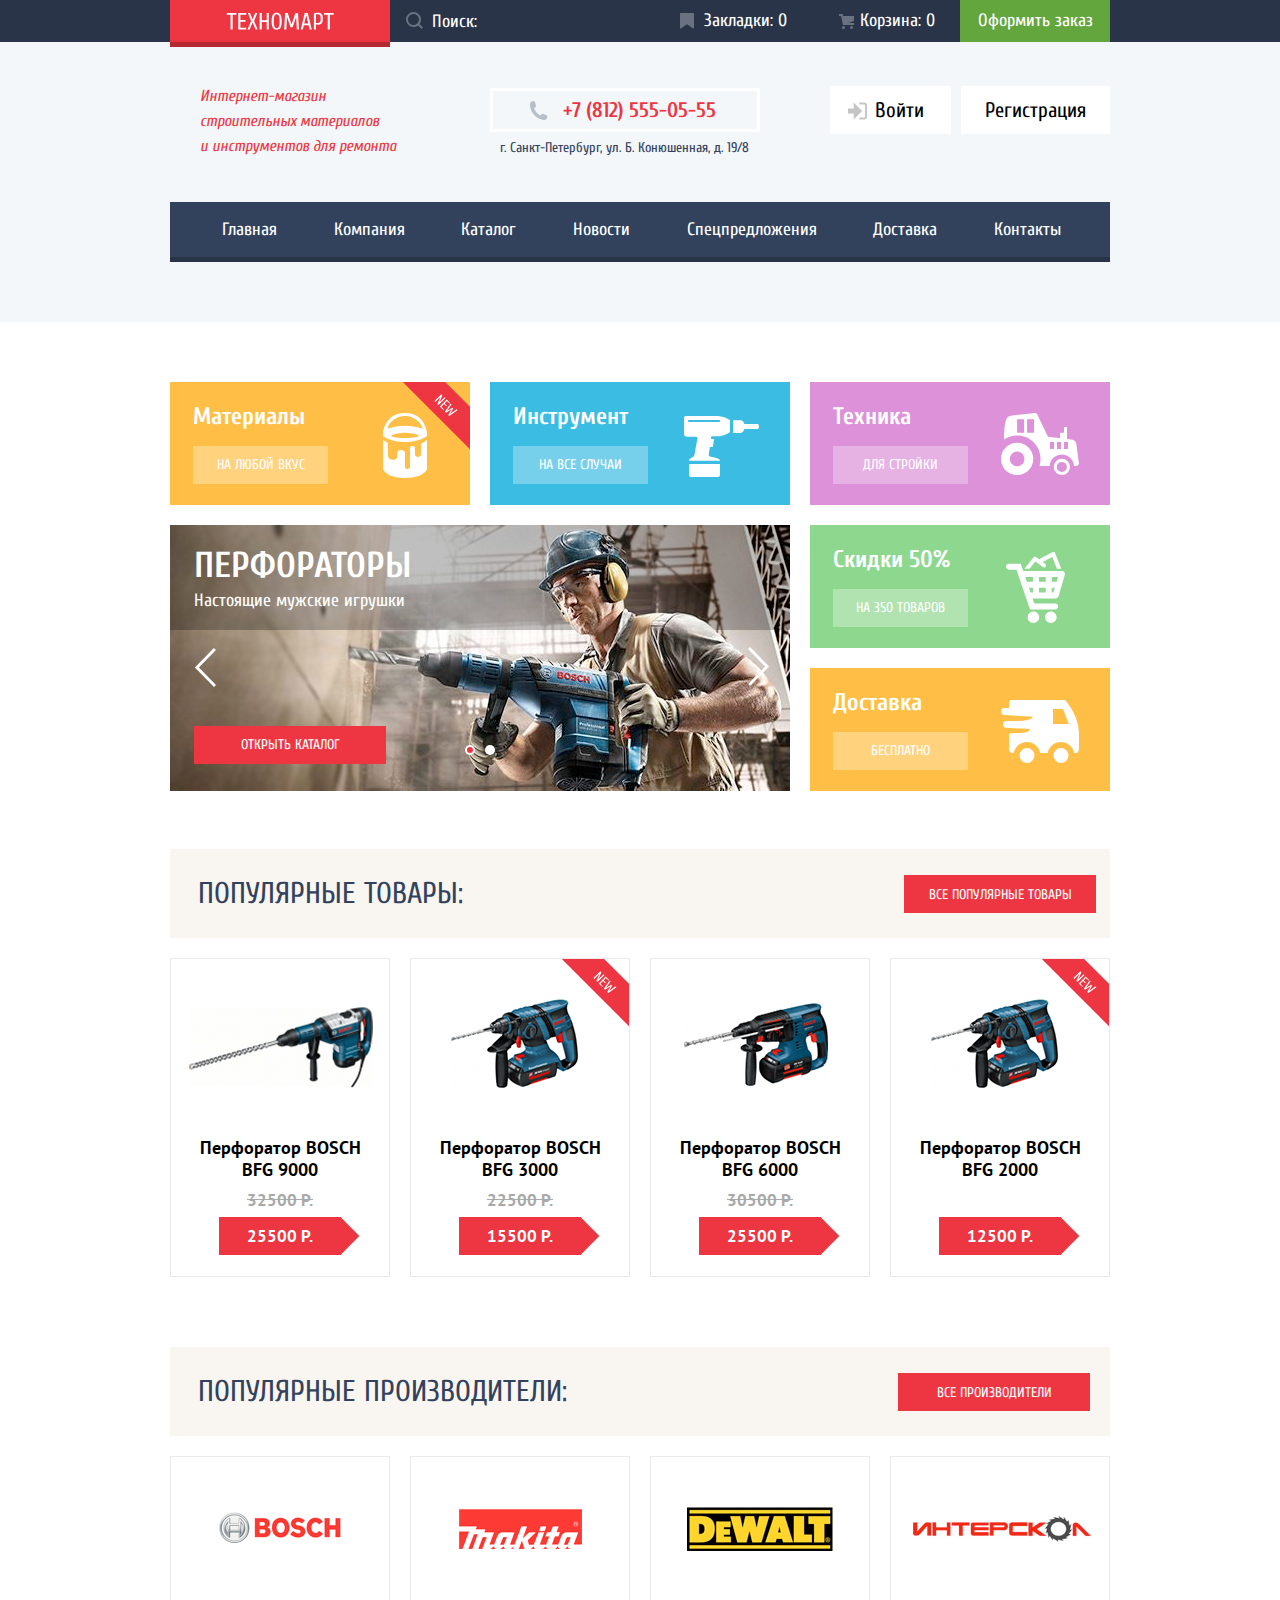
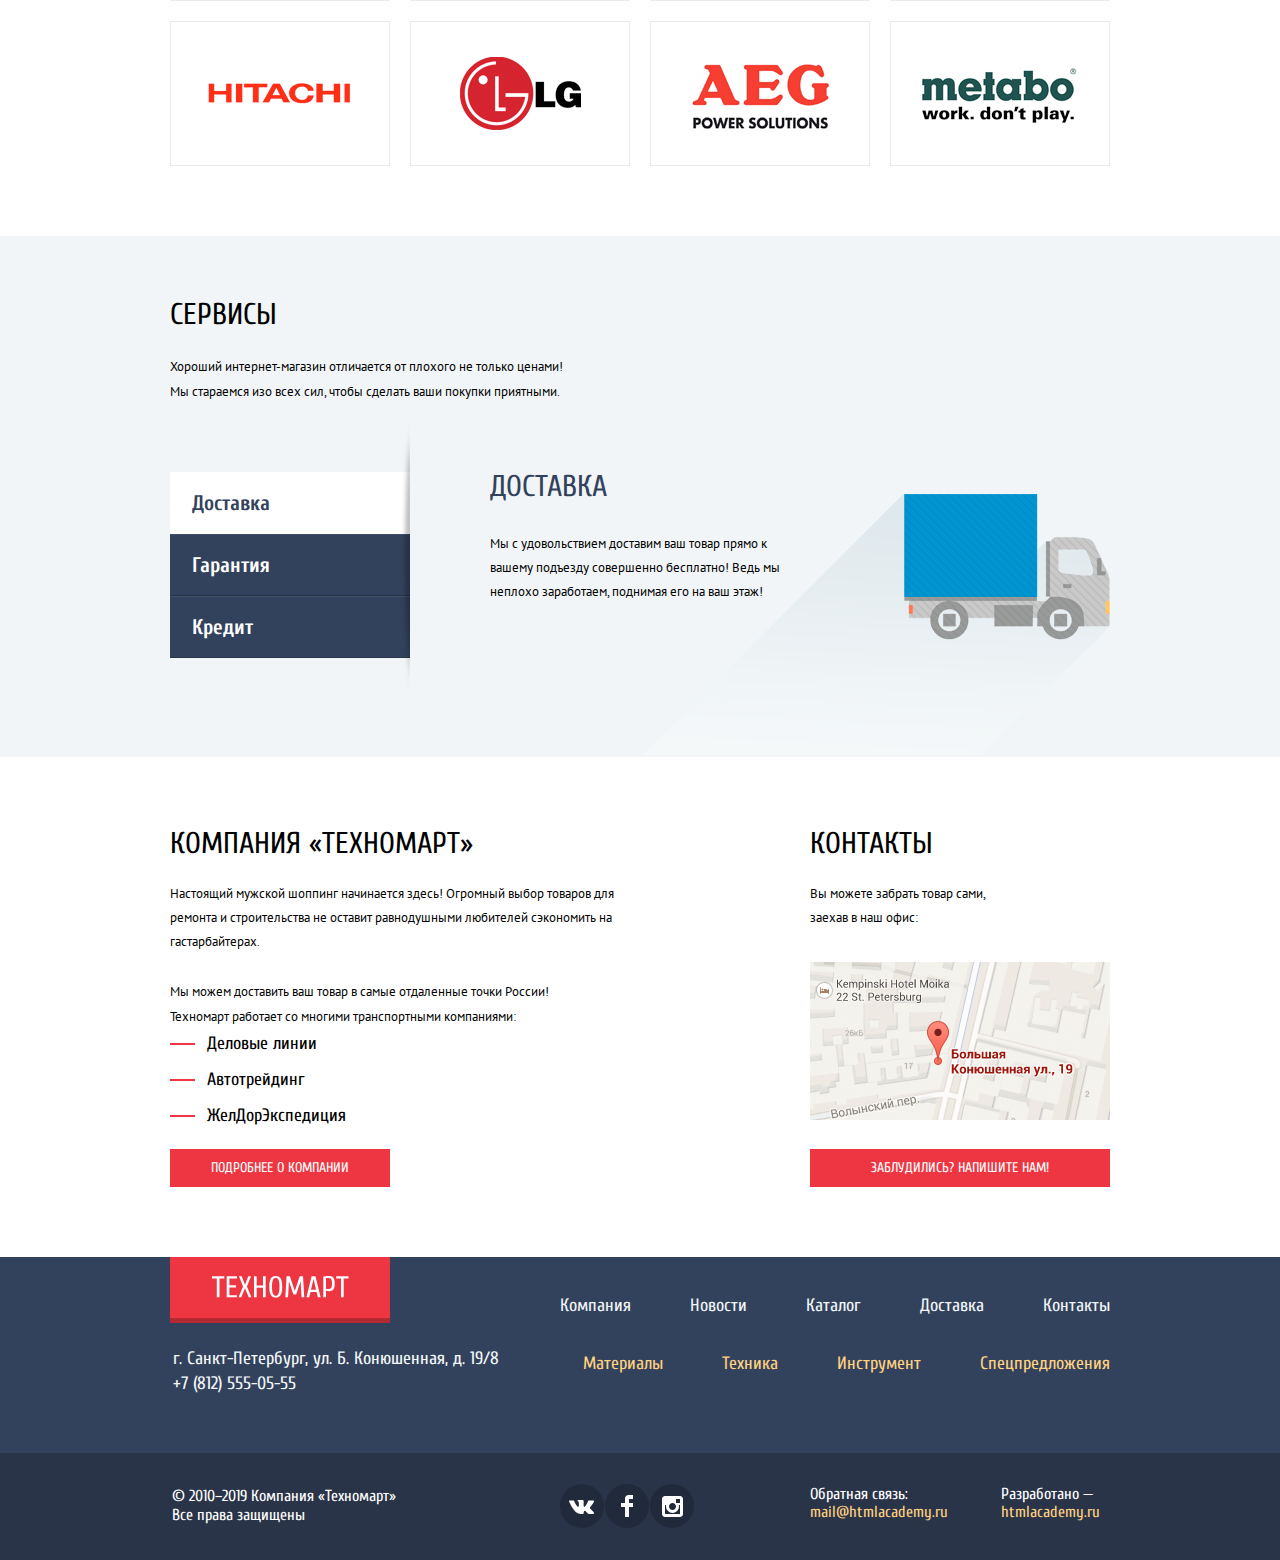
<file: index.html>
<!doctype html>
<html lang="ru">

<head>
  <meta charset="UTF-8">
  <meta name="viewport" content="width=device-width, initial-scale=1.0">
  <meta http-equiv="X-UA-Compatible" content="ie=edge">
  <link href="https://fonts.googleapis.com/css2?family=Cuprum:ital,wght@0,400;0,700;1,400;1,700&display=swap" rel="stylesheet">
  <link href="https://fonts.googleapis.com/css2?family=PT+Sans:ital,wght@0,400;0,700;1,400;1,700&display=swap" rel="stylesheet">
  <link href="./css/normalize-mini.css" rel="stylesheet">
  <link href="./css/mini.css" rel="stylesheet">
  <title>HTML Academy: Техномарт</title>
</head>

<body>
  <header class="main-header">
    <div class="main-header-first-line-container">
      <div class="main-header-first-line-content">
        <a class="main-header-logo-container">
          <img alt="Логотип Техномарта" height="18" src="./img/logo-technomart.svg" width="108">
        </a>
        <form action="https://echo.htmlacademy.ru" class="main-header-search-form" method="post">
          <label class="visually-hidden" for="header-search-field">Поиск по сайту</label>
          <input id="header-search-field" name="header-search-field" placeholder="Поиск:" type="text">
          <svg class="main-header-search-icon" fill="none" height="17" width="17" xmlns="http://www.w3.org/2000/svg">
            <path clip-rule="evenodd"
              d="M13.458 12.044L17 15.586 15.586 17l-3.542-3.542A7.465 7.465 0 0 1 7.5 15 7.5 7.5 0 1 1 15 7.5c0 1.643-.542 3.24-1.542 4.544zM7.5 2A5.506 5.506 0 0 0 2 7.5 5.506 5.506 0 0 0 7.5 13c3.032 0 5.5-2.468 5.5-5.5C13 4.467 10.532 2 7.5 2z"
              fill="#fff" fill-rule="evenodd" />
          </svg>
        </form>
        <ul class="header-user-nav">
          <li class="header-user-nav-marks"><a href="">Закладки: 0</a></li>
          <li class="header-user-nav-cart"><a href="">Корзина: 0</a></li>
        </ul>
        <a class="main-header-order-button" href="">Оформить заказ</a>
      </div>
    </div>

    <div class="main-header-second-line-container">
      <div class="main-header-second-line-content">
        <p class="main-header-second-line-left">Интернет-магазин<br> строительных материалов<br> и инструментов для
          ремонта</p>
        <div class="main-header-second-line-middle-container">
          <a class="main-header-second-line-middle-telephone" href="tel:+78125550555">+7 (812) 555-05-55</a>
          <p class="main-header-second-line-middle-address">г. Санкт-Петербург, ул. Б. Конюшенная, д. 19/8</p>
        </div>
        <ul class="main-header-second-line-right">
          <li class="main-header-second-line-right-enter">
            <a href="">Войти</a>
            <svg fill="none" height="18" width="20" xmlns="http://www.w3.org/2000/svg">
              <path d="M14.167 9L5.714.5v6H0v5h5.714v6L14.167 9z" fill="#C5C5C5" />
              <path d="M16.177 15.51H11.39v1.99h4.787c2.074 0 2.861-1.81 2.885-3.026V3.528C19.038 2.311 18.252.5 16.177.5H11.39v1.99h4.787c.8 0 .945.681.962 1.057v10.904c-.016.376-.163 1.059-.962 1.059z" fill="#C5C5C5" />
            </svg>
          </li>
          <li class="main-header-second-line-right-register">
            <a href="">Регистрация</a>
          </li>
        </ul>
      </div>
    </div>
    <nav class="header-main-nav">
      <ul class="header-main-nav-list">
        <li><a href="./index.html">Главная</a></li>
        <li><a href="">Компания</a></li>
        <li><a href="./catalog.html">Каталог</a></li>
        <li><a href="">Новости</a></li>
        <li><a href="">Спецпредложения</a></li>
        <li><a href="">Доставка</a></li>
        <li><a href="">Контакты</a></li>
      </ul>
    </nav>
  </header>

  <main>

    <div class="main-promo">

      <div class="promo-card promo-materials new-label">
        <p>Материалы</p>
        <a href="">на любой вкус</a>
      </div>

      <div class="promo-card promo-instrument">
        <p>Инструмент</p>
        <a href="">НА ВСЕ СЛУЧАИ</a>
      </div>

      <div class="promo-card promo-techs">
        <p>Техника</p>
        <a href="">для стройки</a>
      </div>

      <div class="promo-card promo-discount">
        <p>Скидки 50%</p>
        <a href="">На 350 ТОВАРОВ</a>
      </div>

      <div class="promo-card promo-delivery">
        <p>Доставка</p>
        <a href="">Бесплатно</a>
      </div>

      <div class="promo-slider">
        <div class="slider-item promo-slider-perfo">
          <div class="slider-item-text">
            <p class="slider-item-header">Перфораторы</p>
            <p class="slider-item-description">Настоящие мужские игрушки</p>
          </div>
          <a class="promo-slider-catalog-button" href="./catalog.html">ОТКРЫТЬ КАТАЛОГ</a>
        </div>

        <div class="slider-item promo-slider-drill display-none">
          <div class="slider-item-text">
            <p class="slider-item-header">Дрели</p>
            <p class="slider-item-description">Соседям на радость!</p>
          </div>
          <a class="promo-slider-catalog-button" href="./catalog.html">ОТКРЫТЬ КАТАЛОГ</a>
        </div>

        <button class="slider-arrow slider-arrow-left" type="button"></button>
        <button class="slider-arrow slider-arrow-right" type="button"></button>

        <div class="slider-radios">
          <button class="slider-radio slider-radio-1 slider-radio-active" type="button"></button>
          <button class="slider-radio slider-radio-2" type="button"></button>
        </div>
      </div>
    </div>

    <section class="popular-items">
      <div class="popular-items-header">
        <h2 class="popular-items-header-heading">Популярные товары:</h2>
        <a class="popular-items-header-button" href="">все поПулярные товары</a>
      </div>

      <ul class="popular-items-list">
        <li class="popular-item bosch-9000">
          <div class="popular-item-image-container">
            <img alt="Перфоратор BOSCH BFG 9000" class="popular-item-image" height="164" src="./img/popular-item1.png" width="184">
          </div>
          <div class="popular-item-description">
            <a href=""><h3 class="popular-item-name">Перфоратор BOSCH BFG 9000</h3></a>
            <p class="popular-item-old-price">32500 Р.</p>
            <p class="popular-item-price">25500 Р.</p>
          </div>
          <div class="popular-item-hover-buttons">
            <a class="popular-item-hover-buy-button">КУПИТЬ</a>
            <button class="popular-item-hover-bookmark-button" type="button">В закладки</button>
          </div>
        </li>

        <li class="popular-item bosch-3000 new-label">
          <div class="popular-item-image-container">
            <img alt="Перфоратор BOSCH BFG 3000" class="popular-item-image" height="112" src="./img/popular-item2.png" width="127">
          </div>
          <div class="popular-item-description">
            <a href=""><h3 class="popular-item-name">Перфоратор BOSCH BFG 3000</h3></a>
            <p class="popular-item-old-price">22500 Р.</p>
            <p class="popular-item-price">15500 Р.</p>
          </div>
          <div class="popular-item-hover-buttons">
            <a class="popular-item-hover-buy-button">КУПИТЬ</a>
            <button class="popular-item-hover-bookmark-button" type="button">В закладки</button>
          </div>
        </li>

        <li class="popular-item bosch-6000">
          <div class="popular-item-image-container">
            <img alt="Перфоратор BOSCH BFG 6000" class="popular-item-image" height="128" src="./img/popular-item3.png" width="144">
          </div>
          <div class="popular-item-description">
            <a href=""><h3 class="popular-item-name">Перфоратор BOSCH BFG 6000</h3></a>
            <p class="popular-item-old-price">30500 Р.</p>
            <p class="popular-item-price">25500 Р.</p>
          </div>
          <div class="popular-item-hover-buttons">
            <a class="popular-item-hover-buy-button">КУПИТЬ</a>
            <button class="popular-item-hover-bookmark-button" type="button">В закладки</button>
          </div>
        </li>

        <li class="popular-item bosch-2000 new-label">
          <div class="popular-item-image-container">
            <img alt="Перфоратор BOSCH BFG 2000" class="popular-item-image" height="112" src="./img/popular-item4.png" width="127">
          </div>
          <div class="popular-item-description">
            <a href=""><h3 class="popular-item-name">Перфоратор BOSCH BFG 2000</h3></a>
            <p class="popular-item-old-price"></p>
            <p class="popular-item-price">12500 Р.</p>
          </div>
          <div class="popular-item-hover-buttons">
            <a class="popular-item-hover-buy-button">КУПИТЬ</a>
            <button class="popular-item-hover-bookmark-button" type="button">В закладки</button>
          </div>
        </li>
      </ul>
    </section>

    <section class="popular-manufact">

      <div class="popular-manufact-header">
        <h2 class="popular-manufact-header-heading">Популярные ПРОИзводители:</h2>
        <a class="popular-manufact-header-button" href="">все производители</a>
      </div>

      <ul class="popular-manufact-list">
        <li><a href=""><img alt="Логотип Bosch" height="37" src="./img/bosch.png" width="126"></a></li>
        <li><a href=""><img alt="Логотип makita" height="40" src="./img/makita.png" width="123"></a></li>
        <li><a href=""><img alt="Логотип DeWalt" height="44" src="./img/dewalt.png" width="146"></a></li>
        <li><a href=""><img alt="Логотип Интерскол" height="76" src="./img/interskol.png" width="200"></a></li>
        <li><a href=""><img alt="Логотип Hitachi" height="31" src="./img/hitachi.png" width="169"></a></li>
        <li><a href=""><img alt="Логотип LG" height="73" src="./img/lg.png" width="121"></a></li>
        <li><a href=""><img alt="Логотип AEG" height="98" src="./img/aeg.png" width="151"></a></li>
        <li><a href=""><img alt="Логотип Metabo" height="73" src="./img/metabo.png" width="206"></a></li>
      </ul>

    </section>

    <section class="services">

      <div class="services-wrapper">
        <h2 class="services-header">Сервисы</h2>
        <p class="services-description">Хороший интернет-магазин отличается от плохого не только ценами!<br>Мы стараемся изо всех сил, чтобы сделать ваши покупки приятными.</p>

        <div class="services-slider-container">
          <ul class="services-slider-buttons">
            <li>
              <button class="services-slider-button slider-delivery-button" type="button">Доставка</button>
            </li>
            <li>
              <button class="services-slider-button slider-warranty-button" type="button">Гарантия</button>
            </li>
            <li>
              <button class="services-slider-button slider-credit-button" type="button">Кредит</button>
            </li>
          </ul>

          <ul class="services-slides">
            <li class="services-slide services-delivery-slide">
              <h3>Доставка</h3>
              <p>Мы с удовольствием доставим ваш товар прямо к вашему подъезду совершенно бесплатно! Ведь мы неплохо
                заработаем, поднимая его на ваш этаж!</p>
            </li>
            <li class="services-slide services-warranty-slide">
              <h3>Гарантия</h3>
              <p>Если купленный у нас товар поломается или заискрит, а также в случае пожара, спровоцированного его
                возгоранием, вы всегда можете быть уверены в нашей гарантии. Мы обменяем сгоревший товар на новый. Дом уж
                восстановите как-нибудь сами.</p>
            </li>
            <li class="services-slide services-credit-slide">
              <h3>Кредит</h3>
              <p>Залезть в долговую яму стало проще! Кредитные консультанты придут вам на помощь.</p>
              <a href="">ОТПРАВИТЬ ЗАЯВКУ</a>
            </li>
          </ul>
        </div>

      </div>
    </section>

    <div class="about-and-contacts">
      <section class="about">
        <h2 class="about-header">КОМПАНИЯ «Техномарт»</h2>
        <p class="about-first-paragraph">Настоящий мужской шоппинг начинается здесь! Огромный выбор товаров для ремонта и
          строительства не оставит равнодушными любителей сэкономить на гастарбайтерах.</p>
        <p class="about-second-paragraph">Мы можем доставить ваш товар в самые отдаленные точки России!<br> Техномарт
          работает со многими транспортными компаниями:</p>
        <ul class="about-partners-list">
          <li>Деловые линии</li>
          <li>Автотрейдинг</li>
          <li>ЖелДорЭкспедиция</li>
        </ul>
        <a class="about-button" href="">Подробнее о компании</a>
      </section>

      <section class="contacts">
        <h2 class="contacts-header">КОНТАКТЫ</h2>
        <p class="contacts-paragraph">Вы можете забрать товар сами,<br> заехав в наш офис:</p>
        <a class="contacts-minimap-container" href="./map.html"><img alt="г. Санкт-Петербург, ул. Б. Конюшенная, д. 19/8" src="./img/minimap.png"></a>
        <a class="contacts-button" href="./writeus.html">Заблудились? НапиШИТЕ НАМ!</a>
      </section>

      <section class="write-us-popup display-none">
        <h2 class="visually-hidden">Форма обратной связи</h2>
        <button aria-label="Закрыть окно" class="write-us-popup-button-close" type="button"></button>
        <form action="https://echo.htmlacademy.ru/" class="write-us-form" method="post">
          <div class="write-us-form-name-container">
            <label for="name-field">Ваше имя:</label>
            <input id="name-field" name="name-field" placeholder="Имя Фамилия" type="text">
          </div>

          <div class="write-us-form-email-container">
            <label for="email-field">Ваш e-mail:</label>
            <input id="email-field" name="email-field" placeholder="email@example.com" type="email">
          </div>

          <div class="write-us-form-text-container">
            <label for="text-field">Текст письма:</label>
            <textarea cols="30" id="text-field" name="text-field" placeholder="В свободной форме" rows="10"></textarea>
          </div>

          <div class="write-us-form-button-container">
            <button type="submit">Отправить</button>
          </div>
        </form>
      </section>

      <div class="map-popup display-none">
        <button class="map-popup-button-close" type="button"></button>
        <iframe allowfullscreen="" aria-hidden="false" height="450"
          src="https://www.google.com/maps/embed?pb=!1m18!1m12!1m3!1d499.6497758352821!2d30.322536129284714!3d59.93879419886729!2m3!1f0!2f0!3f0!3m2!1i1024!2i768!4f13.1!3m3!1m2!1s0x4696310fca5ba729%3A0xea9c53d4493c879f!2z0JHQvtC70YzRiNCw0Y8g0JrQvtC90Y7RiNC10L3QvdCw0Y8g0YPQuy4sIDE5LCDQodCw0L3QutGCLdCf0LXRgtC10YDQsdGD0YDQsywg0KDQvtGB0YHQuNGPLCAxOTExODY!5e0!3m2!1sru!2sde!4v1593194577703!5m2!1sru!2sde"
          style="border:0;" tabindex="0" width="940"></iframe>
      </div>
    </div>

  </main>

  <footer class="main-footer">
    <div class="main-footer-top-container">
      <div class="main-footer-top">
        <div class="main-footer-top-left">
          <a>
            <div class="main-footer-top-left-logo-container">
              <img alt="Логотип Техномарта" src="./img/logo-technomart.svg" height="18" width="108">
            </div>
          </a>
          <p class="main-footer-top-left-contacts">г. Санкт-Петербург, ул. Б. Конюшенная, д. 19/8<br> <a href="tel:+78125550555">+7 (812) 555-05-55</a></p>
        </div>

        <div class="main-footer-top-right">
          <ul class="main-footer-top-right-menu-top">
            <li><a href="">Компания</a></li>
            <li><a href="">Новости</a></li>
            <li><a href="./catalog.html">Каталог</a></li>
            <li><a href="">Доставка</a></li>
            <li><a href="">Контакты</a></li>
          </ul>

          <ul class="main-footer-top-right-menu-bottom">
            <li><a href="">Материалы</a></li>
            <li><a href="">Техника</a></li>
            <li><a href="">Инструмент</a></li>
            <li><a href="">Спецпредложения</a></li>
          </ul>
        </div>
      </div>
    </div>

    <div class="main-footer-bottom-container">
      <div class="main-footer-bottom">

        <div class="main-footer-bottom-left">
          <p>© 2010–2019 Компания «Техномарт»<br>Все права защищены</p>
        </div>

        <div class="main-footer-bottom-middle">
          <ul class="main-footer-socials">
            <li class="main-footer-socials-vk" aria-label="Мы ВКонтакте"><a href=""></a></li>
            <li class="main-footer-socials-fb" aria-label="Мы в Фейсбуке"><a href=""></a></li>
            <li class="main-footer-socials-insta" aria-label="Мы в Инстаграме"><a href=""></a></li>
          </ul>
        </div>

        <div class="main-footer-bottom-right">
          <p class="main-footer-bottom-right-email">Обратная связь:<br><a href="mailto:mail@htmlacademy.ru">mail@htmlacademy.ru</a>
          </p>
          <p class="main-footer-bottom-right-academy">Разработано —<br><a href="https://htmlacademy.ru/intensive/htmlcss">htmlacademy.ru</a>
          </p>
        </div>

      </div>
    </div>
  </footer>

  <div class="popup-cart-added display-none">
    <button class="popup-cart-added-button-close" type="button"></button>
    <p class="popup-cart-added-message">Товар добавлен в корзину!</p>
    <div class="popup-cart-added-buttons">
      <a class="popup-cart-added-checkout-button" href="">ОФОРМИТЬ ЗАКАЗ</a>
      <a class="popup-cart-added-continue-button" href="">ПРОДОЛЖИТЬ ПОКУПКИ</a>
    </div>
  </div>

  <script src="js/mini.js"></script>
</body>

</html>
</file>
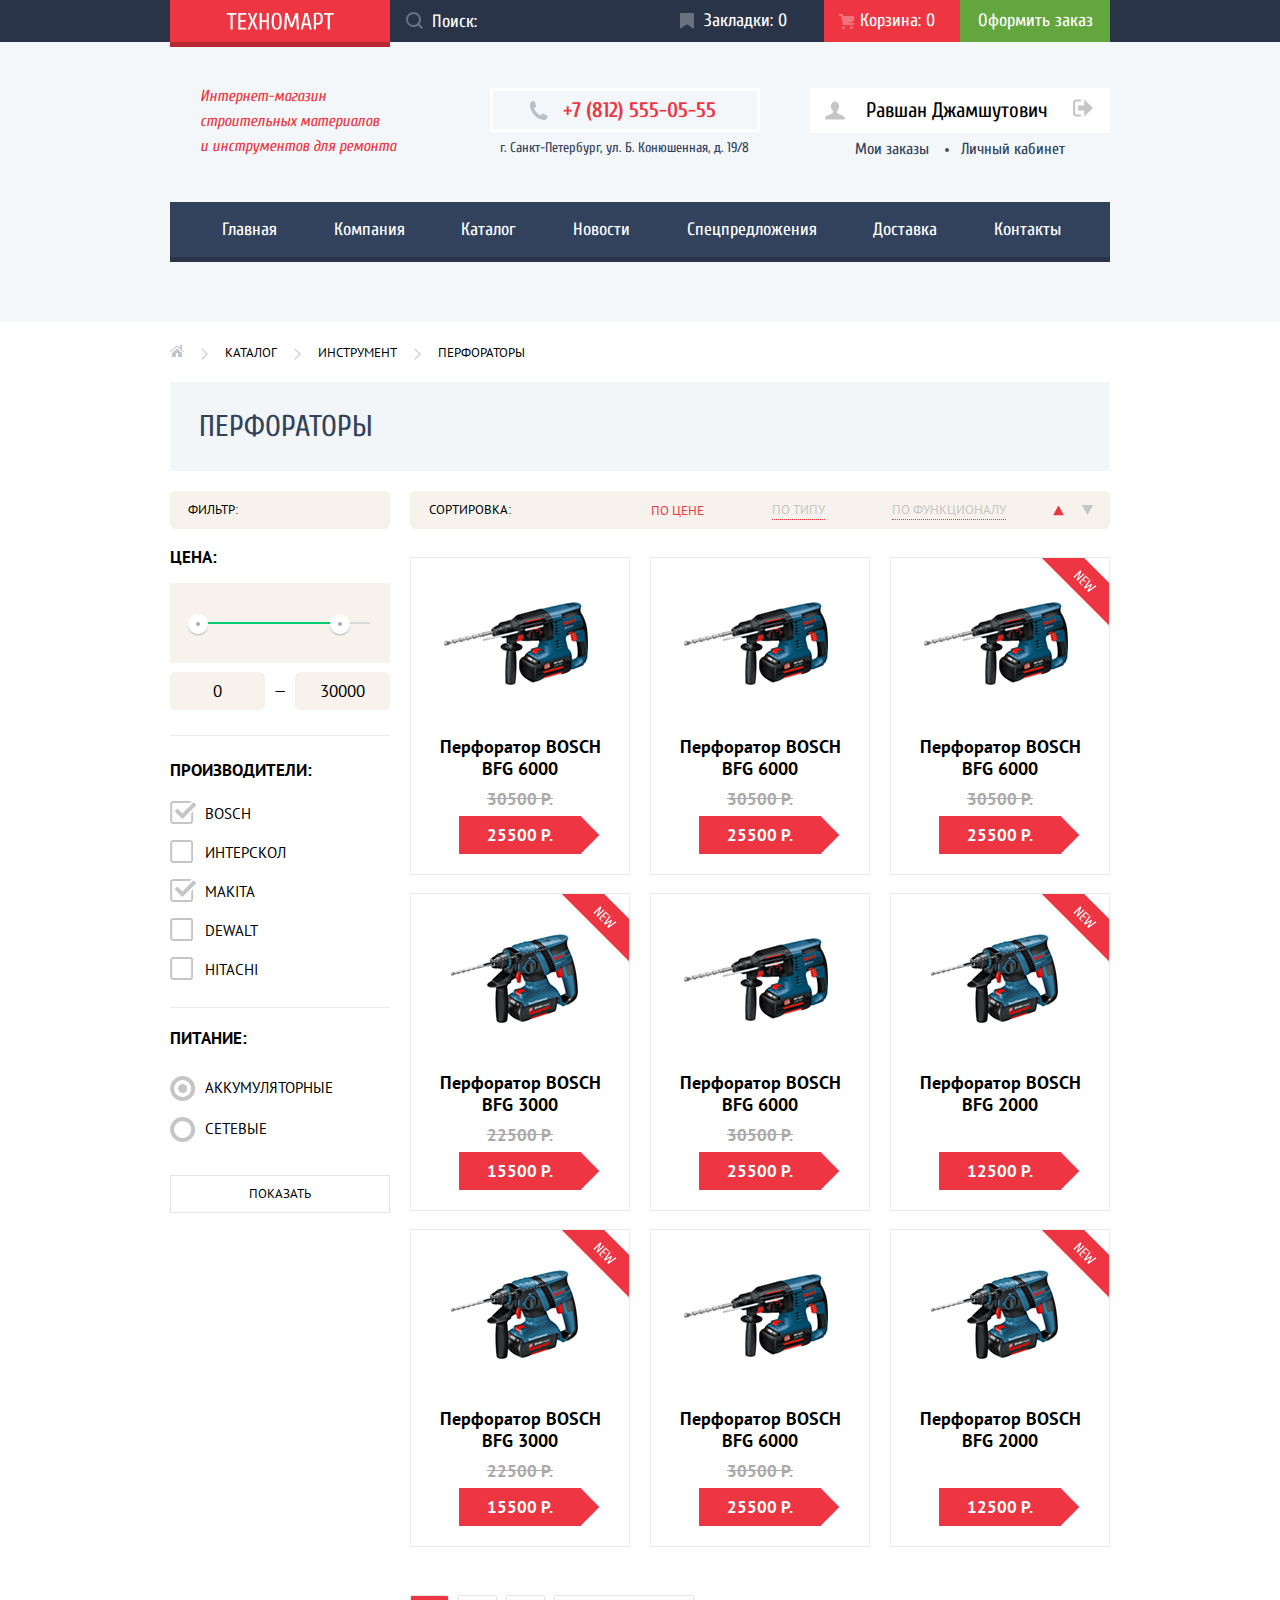
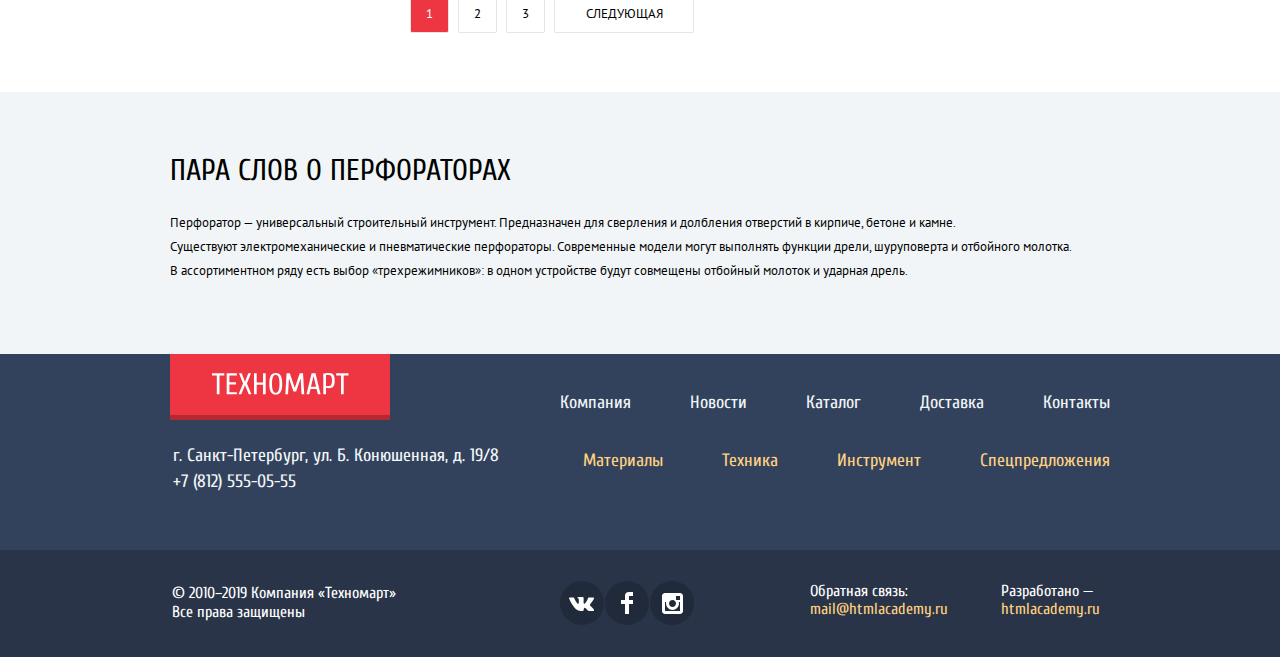
<file: catalog.html>
<!doctype html>
<html lang="ru">

<head>
  <meta charset="UTF-8">
  <meta name="viewport" content="width=device-width, initial-scale=1.0">
  <meta http-equiv="X-UA-Compatible" content="ie=edge">
  <link href="https://fonts.googleapis.com/css2?family=Cuprum:ital,wght@0,400;0,700;1,400;1,700&display=swap" rel="stylesheet">
  <link href="https://fonts.googleapis.com/css2?family=PT+Sans:ital,wght@0,400;0,700;1,400;1,700&display=swap" rel="stylesheet">
  <link href="./css/normalize-mini.css" rel="stylesheet">
  <link href="./css/mini.css" rel="stylesheet">
  <title>HTML Academy: Техномарт</title>
</head>

<body>
  <header class="main-header">
    <div class="main-header-first-line-container">
      <div class="main-header-first-line-content">
        <a aria-label="Главная страница" class="main-header-logo-container" href="./index.html">
          <img alt="Логотип Техномарта" height="18" src="./img/logo-technomart.svg" width="108">
        </a>
        <form action="https://echo.htmlacademy.ru" class="main-header-search-form" method="post">
          <label class="visually-hidden" for="header-search-field">Поиск по сайту</label>
          <input id="header-search-field" name="header-search-field" placeholder="Поиск:" type="text">
          <svg class="main-header-search-icon" fill="none" height="17" width="17" xmlns="http://www.w3.org/2000/svg">
            <path clip-rule="evenodd"
              d="M13.458 12.044L17 15.586 15.586 17l-3.542-3.542A7.465 7.465 0 0 1 7.5 15 7.5 7.5 0 1 1 15 7.5c0 1.643-.542 3.24-1.542 4.544zM7.5 2A5.506 5.506 0 0 0 2 7.5 5.506 5.506 0 0 0 7.5 13c3.032 0 5.5-2.468 5.5-5.5C13 4.467 10.532 2 7.5 2z"
              fill="#fff" fill-rule="evenodd" />
          </svg>
        </form>
        <ul class="header-user-nav">
          <li class="header-user-nav-marks"><a href="">Закладки: 0</a></li>
          <li class="header-user-nav-cart header-user-nav-cart-authorised"><a href="">Корзина: 0</a></li>
        </ul>
        <a class="main-header-order-button" href="">Оформить заказ</a>
      </div>
    </div>

    <div class="main-header-second-line-container">
      <div class="main-header-second-line-content">
        <p class="main-header-second-line-left">Интернет-магазин<br> строительных материалов<br> и инструментов для
          ремонта</p>
        <div class="main-header-second-line-middle-container">
          <a class="main-header-second-line-middle-telephone" href="tel:+78125550555">+7 (812) 555-05-55</a>
          <p class="main-header-second-line-middle-address">г. Санкт-Петербург, ул. Б. Конюшенная, д. 19/8</p>
        </div>
        <ul class="main-header-second-line-right-authorised">
          <li class="main-header-second-line-right-user-authorised">
            <a href="">
              <svg class="user-icon" fill="none" height="19" width="20" xmlns="http://www.w3.org/2000/svg">
                <path
                  d="M17.881 14.666c-2.144-.735-4.256-1.666-5.207-2.39-.657-.501-.77-1.618-.517-2.415 1.118-.903 1.864-2.477 1.864-4.278C14.021 2.776 12.221.5 10 .5S5.979 2.776 5.979 5.583c0 1.801.746 3.374 1.863 4.277.253.798.141 1.915-.517 2.416-.95.724-3.063 1.654-5.207 2.39C-.026 15.402 0 18.5 0 18.5h20s.025-3.099-2.119-3.834z"
                  fill="#C5C5C5" />
              </svg>
              <span>Равшан Джамшутович</span>
            </a>
            <button type="button" aria-label="Выйти из учетной записи">
              <svg fill="none" height="18" viewBox="0 0 20 18" width="20" xmlns="http://www.w3.org/2000/svg">
                <path d="M20 9L11.125 0.5V6.5H5.125V11.5H11.125V17.5L20 9Z" fill="#C5C5C5" />
                <path
                  d="M2.10601 14.452V3.548C2.12401 3.172 2.27701 2.491 3.11601 2.491H8.14301V0.5H3.11601C0.938006 0.5 0.112006 2.31 0.0870056 3.527V14.473C0.112006 15.689 0.938006 17.5 3.11601 17.5H8.14301V15.51H3.11601C2.27701 15.51 2.12401 14.827 2.10601 14.452Z"
                  fill="#C5C5C5" />
              </svg>
            </button>
          </li>
          <li class="main-header-second-line-right-underbuttons-authorised">
            <ul>
              <li><a href="">Мои заказы</a></li>
              <li><a href="">Личный кабинет</a></li>
            </ul>
          </li>
        </ul>
      </div>
    </div>
    <nav class="header-main-nav">
      <ul class="header-main-nav-list">
        <li><a href="./index.html">Главная</a></li>
        <li><a href="">Компания</a></li>
        <li><a href="./catalog.html">Каталог</a></li>
        <li><a href="">Новости</a></li>
        <li><a href="">Спецпредложения</a></li>
        <li><a href="">Доставка</a></li>
        <li><a href="">Контакты</a></li>
      </ul>
    </nav>
  </header>

  <main>

    <ul class="catalog-crumbs">
      <li class="catalog-crumbs-item"><a aria-label="Главная страница" href=""><img alt="" height="12" src="./img/icon-home.svg" width="14"></a>
      </li>
      <li class="catalog-crumbs-item"><a href="">Каталог</a></li>
      <li class="catalog-crumbs-item"><a href="">Инструмент</a></li>
      <li class="catalog-crumbs-item"><a href="">Перфораторы</a></li>
    </ul>

    <div class="catalog-heading-container">
      <h1 class="catalog-heading">Перфораторы</h1>
    </div>

    <div class="filter-and-catalog">
      <section class="catalog-filter">
        <h2>ФИЛЬТР:</h2>

        <form action="https://echo.htmlacademy.ru/">
          <fieldset class="form-price-range">
            <legend>ЦЕНА:</legend>
            <div class="range-filter">
              <div class="range-controls">
                <div class="scale">
                  <div class="bar"></div>
                </div>
                <div class="toggle toggle-min" tabindex="0" aria-label="Минимальная цена"></div>
                <div class="toggle toggle-max" tabindex="0" aria-label="Максимальная цена"></div>
              </div>
              <div class="price-controls">
                <label>
                  <input name="min-price" type="text" value="0">
                </label>
                <span>—</span>
                <label>
                  <input name="max-price" type="text" value="30000">
                </label>
              </div>
            </div>
          </fieldset>

          <fieldset class="filter-manufacturers">
            <legend>ПРОИЗВОДИТЕЛИ:</legend>
            <ul>
              <li><input checked class="visually-hidden" id="bosch" name="bosch" type="checkbox"><label for="bosch">BOSCH</label></li>
              <li><input class="visually-hidden" id="interskol" name="interskol" type="checkbox"><label for="interskol">ИНТЕРСКОЛ</label>
              </li>
              <li><input checked class="visually-hidden" id="makita" name="makita" type="checkbox"><label for="makita">MAKIta</label>
              </li>
              <li><input class="visually-hidden" id="dewalt" name="dewalt" type="checkbox"><label for="dewalt">Dewalt</label></li>
              <li><input class="visually-hidden" id="hitachi" name="hitachi" type="checkbox"><label for="hitachi">Hitachi</label></li>
            </ul>
          </fieldset>

          <fieldset class="filter-powered">
            <legend>ПИТАНИЕ:</legend>
            <ul>
              <li><input checked class="visually-hidden" id="power-accumulator" name="power" type="radio" value="power-accumulator"><label for="power-accumulator">Аккумуляторные</label></li>
              <li><input class="visually-hidden" id="power-fork" name="power" type="radio" value="power-fork"><label for="power-fork">Сетевые</label></li>
            </ul>
          </fieldset>

          <button type="submit">ПОКАЗАТЬ</button>

        </form>
      </section>

      <section class="catalog">
        <h2 class="visually-hidden">Каталог товаров</h2>
        <section class="catalog-sorting">
          <h2 class="catalog-sorting-heading">СОРТИРОВКА:</h2>
          <ul class="catalog-sorting-options">
            <li>
              <button class="catalog-sorting-options-active" type="button">ПО ЦЕНЕ</button>
            </li>
            <li>
              <button type="button">ПО ТИПУ</button>
            </li>
            <li>
              <button type="button">ПО ФУНКЦИОНАЛУ</button>
            </li>
          </ul>

          <ul class="catalog-sorting-direction">
            <li class="catalog-sorting-direction-up catalog-sorting-direction-active">
              <button type="button">
                <svg fill="none" height="10" viewBox="0 0 11 10" width="11" xmlns="http://www.w3.org/2000/svg">
                  <path d="M5.5 10L0 0H11" fill="#C5C5C5" />
                </svg>
              </button>
              <span class="visually-hidden">По возрастанию</span></li>
            <li class="catalog-sorting-direction-down">
              <button type="button">
                <svg fill="none" height="10" viewBox="0 0 11 10" width="11" xmlns="http://www.w3.org/2000/svg">
                  <path d="M5.5 10L0 0H11" fill="#C5C5C5" />
                </svg>
              </button>
              <span class="visually-hidden">По убыванию</span></li>
          </ul>
        </section>

        <ul class="catalog-items-list">

          <li class="popular-item bosch-6000">
            <div class="popular-item-image-container">
              <img alt="Перфоратор BOSCH BFG 6000" class="popular-item-image" height="128" src="./img/popular-item3.png" width="144">
            </div>
            <div class="popular-item-description">
              <a href=""><h3 class="popular-item-name">Перфоратор BOSCH BFG 6000</h3></a>
              <p class="popular-item-old-price">30500 Р.</p>
              <p class="popular-item-price">25500 Р.</p>
            </div>
            <div class="popular-item-hover-buttons">
              <a class="popular-item-hover-buy-button">КУПИТЬ</a>
              <button class="popular-item-hover-bookmark-button" type="button">В закладки</button>
            </div>
          </li>

          <li class="popular-item bosch-6000">
            <div class="popular-item-image-container">
              <img alt="Перфоратор BOSCH BFG 6000" class="popular-item-image" height="128" src="./img/popular-item3.png" width="144">
            </div>
            <div class="popular-item-description">
              <a href=""><h3 class="popular-item-name">Перфоратор BOSCH BFG 6000</h3></a>
              <p class="popular-item-old-price">30500 Р.</p>
              <p class="popular-item-price">25500 Р.</p>
            </div>
            <div class="popular-item-hover-buttons">
              <a class="popular-item-hover-buy-button">КУПИТЬ</a>
              <button class="popular-item-hover-bookmark-button" type="button">В закладки</button>
            </div>
          </li>

          <li class="popular-item bosch-6000 new-label">
            <div class="popular-item-image-container">
              <img alt="Перфоратор BOSCH BFG 6000" class="popular-item-image" height="128" src="./img/popular-item3.png" width="144">
            </div>
            <div class="popular-item-description">
              <a href=""><h3 class="popular-item-name">Перфоратор BOSCH BFG 6000</h3></a>
              <p class="popular-item-old-price">30500 Р.</p>
              <p class="popular-item-price">25500 Р.</p>
            </div>
            <div class="popular-item-hover-buttons">
              <a class="popular-item-hover-buy-button">КУПИТЬ</a>
              <button class="popular-item-hover-bookmark-button" type="button">В закладки</button>
            </div>
          </li>

          <li class="popular-item bosch-3000 new-label">
            <div class="popular-item-image-container">
              <img alt="Перфоратор BOSCH BFG 3000" class="popular-item-image" height="112" src="./img/popular-item2.png" width="127">
            </div>
            <div class="popular-item-description">
              <a href=""><h3 class="popular-item-name">Перфоратор BOSCH BFG 3000</h3></a>
              <p class="popular-item-old-price">22500 Р.</p>
              <p class="popular-item-price">15500 Р.</p>
            </div>
            <div class="popular-item-hover-buttons">
              <a class="popular-item-hover-buy-button">КУПИТЬ</a>
              <button class="popular-item-hover-bookmark-button" type="button">В закладки</button>
            </div>
          </li>

          <li class="popular-item bosch-6000">
            <div class="popular-item-image-container">
              <img alt="Перфоратор BOSCH BFG 6000" class="popular-item-image" height="128" src="./img/popular-item3.png" width="144">
            </div>
            <div class="popular-item-description">
              <a href=""><h3 class="popular-item-name">Перфоратор BOSCH BFG 6000</h3></a>
              <p class="popular-item-old-price">30500 Р.</p>
              <p class="popular-item-price">25500 Р.</p>
            </div>
            <div class="popular-item-hover-buttons">
              <a class="popular-item-hover-buy-button">КУПИТЬ</a>
              <button class="popular-item-hover-bookmark-button" type="button">В закладки</button>
            </div>
          </li>

          <li class="popular-item bosch-2000 new-label">
            <div class="popular-item-image-container">
              <img alt="Перфоратор BOSCH BFG 2000" class="popular-item-image" height="112" src="./img/popular-item4.png" width="127">
            </div>
            <div class="popular-item-description">
              <a href=""><h3 class="popular-item-name">Перфоратор BOSCH BFG 2000</h3></a>
              <p class="popular-item-old-price"></p>
              <p class="popular-item-price">12500 Р.</p>
            </div>
            <div class="popular-item-hover-buttons">
              <a class="popular-item-hover-buy-button">КУПИТЬ</a>
              <button class="popular-item-hover-bookmark-button" type="button">В закладки</button>
            </div>
          </li>

          <li class="popular-item bosch-3000 new-label">
            <div class="popular-item-image-container">
              <img alt="Перфоратор BOSCH BFG 3000" class="popular-item-image" height="112" src="./img/popular-item2.png" width="127">
            </div>
            <div class="popular-item-description">
              <a href=""><h3 class="popular-item-name">Перфоратор BOSCH BFG 3000</h3></a>
              <p class="popular-item-old-price">22500 Р.</p>
              <p class="popular-item-price">15500 Р.</p>
            </div>
            <div class="popular-item-hover-buttons">
              <a class="popular-item-hover-buy-button">КУПИТЬ</a>
              <button class="popular-item-hover-bookmark-button" type="button">В закладки</button>
            </div>
          </li>

          <li class="popular-item bosch-6000">
            <div class="popular-item-image-container">
              <img alt="Перфоратор BOSCH BFG 6000" class="popular-item-image" height="128" src="./img/popular-item3.png" width="144">
            </div>
            <div class="popular-item-description">
              <a href=""><h3 class="popular-item-name">Перфоратор BOSCH BFG 6000</h3></a>
              <p class="popular-item-old-price">30500 Р.</p>
              <p class="popular-item-price">25500 Р.</p>
            </div>
            <div class="popular-item-hover-buttons">
              <a class="popular-item-hover-buy-button">КУПИТЬ</a>
              <button class="popular-item-hover-bookmark-button" type="button">В закладки</button>
            </div>
          </li>

          <li class="popular-item bosch-2000 new-label">
            <div class="popular-item-image-container">
              <img alt="Перфоратор BOSCH BFG 2000" class="popular-item-image" height="112" src="./img/popular-item4.png" width="127">
            </div>
            <div class="popular-item-description">
              <a href=""><h3 class="popular-item-name">Перфоратор BOSCH BFG 2000</h3></a>
              <p class="popular-item-old-price"></p>
              <p class="popular-item-price">12500 Р.</p>
            </div>
            <div class="popular-item-hover-buttons">
              <a class="popular-item-hover-buy-button">КУПИТЬ</a>
              <button class="popular-item-hover-bookmark-button" type="button">В закладки</button>
            </div>
          </li>

        </ul>

        <div class="catalog-bottom-navigation">
          <ul class="catalog-bottom-navigation-pages">
            <li><a class="catalog-bottom-navigation-active" href="">1</a></li>
            <li><a href="">2</a></li>
            <li><a href="">3</a></li>
          </ul>
          <a class="catalog-bottom-navigation-next" href="">СЛЕДУЮЩАЯ</a>
        </div>

      </section>
    </div>

    <div class="small-info-section-container">
      <section class="small-info-section">
        <h2>ПАРА СЛОВ О ПЕРФОРАТОРАХ</h2>
        <p>Перфоратор — универсальный строительный инструмент. Предназначен для сверления и долбления отверстий в кирпиче,
          бетоне и камне.<br>
          Существуют электромеханические и пневматические перфораторы. Современные модели могут выполнять функции дрели,
          шуруповерта и отбойного молотка.<br>
          В ассортиментном ряду есть выбор «трехрежимников»: в одном устройстве будут совмещены отбойный молоток и ударная
          дрель.</p>
      </section>
    </div>

  </main>


  <footer class="main-footer">
    <div class="main-footer-top-container">
      <div class="main-footer-top">
        <div class="main-footer-top-left">
          <a href="./index.html" aria-label="Главная страница">
            <div class="main-footer-top-left-logo-container">
              <img alt="Логотип Техномарта" src="./img/logo-technomart.svg" height="18" width="108">
            </div>
          </a>
          <p class="main-footer-top-left-contacts">г. Санкт-Петербург, ул. Б. Конюшенная, д. 19/8<br> <a href="tel:+78125550555">+7 (812) 555-05-55</a></p>
        </div>

        <div class="main-footer-top-right">
          <ul class="main-footer-top-right-menu-top">
            <li><a href="">Компания</a></li>
            <li><a href="">Новости</a></li>
            <li><a href="./catalog.html">Каталог</a></li>
            <li><a href="">Доставка</a></li>
            <li><a href="">Контакты</a></li>
          </ul>

          <ul class="main-footer-top-right-menu-bottom">
            <li><a href="">Материалы</a></li>
            <li><a href="">Техника</a></li>
            <li><a href="">Инструмент</a></li>
            <li><a href="">Спецпредложения</a></li>
          </ul>
        </div>
      </div>
    </div>

    <div class="main-footer-bottom-container">
      <div class="main-footer-bottom">

        <div class="main-footer-bottom-left">
          <p>© 2010–2019 Компания «Техномарт»<br>Все права защищены</p>
        </div>

        <div class="main-footer-bottom-middle">
          <ul class="main-footer-socials">
            <li class="main-footer-socials-vk" aria-label="Мы ВКонтакте"><a href=""></a></li>
            <li class="main-footer-socials-fb" aria-label="Мы в Фейсбуке"><a href=""></a></li>
            <li class="main-footer-socials-insta" aria-label="Мы в Инстаграме"><a href=""></a></li>
          </ul>
        </div>

        <div class="main-footer-bottom-right">
          <p class="main-footer-bottom-right-email">Обратная связь:<br><a href="mailto:mail@htmlacademy.ru">mail@htmlacademy.ru</a>
          </p>
          <p class="main-footer-bottom-right-academy">Разработано —<br><a href="https://htmlacademy.ru/intensive/htmlcss">htmlacademy.ru</a>
          </p>
        </div>

      </div>
    </div>
  </footer>

  <div class="popup-cart-added display-none">
    <button class="popup-cart-added-button-close" type="button"></button>
    <p class="popup-cart-added-message">Товар добавлен в корзину!</p>
    <div class="popup-cart-added-buttons">
      <a class="popup-cart-added-checkout-button" href="">ОФОРМИТЬ ЗАКАЗ</a>
      <a class="popup-cart-added-continue-button" href="">ПРОДОЛЖИТЬ ПОКУПКИ</a>
    </div>
  </div>

  <script src="js/mini.js"></script>
</body>

</html>
</file>
<file: css/mini.css>
:root{--section-dark-background:#293449;--logo-background:#ee3643;--white-color:#fff;--basic-green:#63a63e;--succes-green:#5fbb2d;--white-03:rgba(255, 255, 255, .3);--white-05:rgba(255, 255, 255, .5);--logo-background-active:#ba2732;--header-user-interface-active-background:#161d29;--black:#000;--header-background:#f4f7f9;--dark-text:#32425c;--basic-grey:#3d546f;--basic-greylight:#c5c5c5;--promo-orange:#ffbf47;--promo-blue:#3bbce3;--promo-purple:#dc91d8;--promo-green:#8ed78f;--promo-button-hover:rgba(197, 197, 197, .3);--promo-button-active:rgba(169, 169, 169, .3);--slider-button-hover:#ca2c37;--popular-items-header-background:#f9f5f0;--popular-item-border:#eaeaea;--popular-item-old-price:#a9a9a9;--popular-item-hover-buy-shadow:#367315;--popular-item-hover-buy-active:#518534;--popular-item-hover-shadow:rgba(0, 0, 0, .15);--services-background:#f1f5f7;--contact-popup-grey-background:#f4f4f4;--footer-top-background:#32425c;--services-slider-button-border-bottom:#293449;--services-slider-button-border-top:#405069;--main-footer-top-left-logo-container-box-shadow:rgba(0, 0, 0, .24);--main-footer-top-left-contacts-text-color:#f3f7f9;--main-footer-top-right-menu-bottom-text-color:#ffd180;--socials-background:#212a3a;--catalog-crumbs-item-border:#c1c6ce;--catalog-heading-container-background:#f2f6f8;--catalog-heading-color:#32425c;--catalog-filter-background:#f7f3ec;--range-controls-scale-background:#d6dcde;--popup-cart-added-buttons-background:#f1f1f1;--grey-border:#e5e5e5;--range-controls-toggle-box-shadow:#cfcfcf;--range-controls-toggle-background:#ababab;--range-controls-bar-background:#00ca74}*,::after,::before{box-sizing:border-box}.visually-hidden{position:absolute;clip:rect(0 0 0 0);width:1px;height:1px;margin:-1px}body{font-family:Cuprum,Arial,sans-serif;margin:0}.main-header{margin-bottom:60px;padding-bottom:60px;background-color:var(--header-background)}.main-header-first-line-container{background-color:var(--section-dark-background)}.main-header-first-line-content{display:flex;width:940px;margin:0 auto}.main-header-logo-container{display:flex;width:220px;height:47px;margin-bottom:-5px;background-color:var(--logo-background);box-shadow:inset 0 -5px 0 rgba(0,0,0,.24);justify-content:center;align-items:center}.main-header-logo-container:active{background-color:var(--logo-background-active)}.main-header-logo-container img{margin-bottom:5px}.main-header-search-form{position:relative}.main-header-search-form input{font-family:Cuprum,Arial,sans-serif;font-size:18px;line-height:1.33;width:270px;height:42px;padding:9px 10px 9px 42px;color:var(--white-color);border:none;background-color:inherit}.main-header-search-form input:focus~.main-header-search-icon,.main-header-search-form input:hover~.main-header-search-icon{opacity:1}.main-header-search-form input:focus~.main-header-search-icon path{fill:var(--logo-background)}.main-header-search-form input:focus{color:var(--black);background-color:var(--white-color)}.main-header-search-form input::-webkit-input-placeholder{font-family:Cuprum,Arial,sans-serif;font-size:18px;line-height:1.33;color:var(--white-color)}.main-header-search-form input::-moz-placeholder{font-family:Cuprum,Arial,sans-serif;font-size:18px;line-height:1.33;color:var(--white-color)}.main-header-search-form input:-ms-input-placeholder{font-family:Cuprum,Arial,sans-serif;font-size:18px;line-height:1.33;color:var(--white-color)}.main-header-search-form input::-ms-input-placeholder{font-family:Cuprum,Arial,sans-serif;font-size:18px;line-height:1.33;color:var(--white-color)}.main-header-search-form input::placeholder{font-family:Cuprum,Arial,sans-serif;font-size:18px;line-height:1.33;color:var(--white-color)}.main-header-search-form input:focus::-webkit-input-placeholder{color:var(--black)}.main-header-search-form input:focus::-moz-placeholder{color:var(--black)}.main-header-search-form input:focus:-ms-input-placeholder{color:var(--black)}.main-header-search-form input:focus::-ms-input-placeholder{color:var(--black)}.main-header-search-form input:focus::placeholder{color:var(--black)}.main-header-search-icon{position:absolute;top:12px;left:16px;opacity:.3}.header-user-nav{display:flex;width:300px;margin:0;padding:0;list-style-type:none;align-items:center;justify-content:space-between;flex-wrap:wrap}.header-user-nav li{position:relative;display:flex;width:150px;min-height:42px;padding-left:20px;justify-content:center;align-items:center}.header-user-nav li.header-user-nav-cart{width:136px;padding-left:10px}.header-user-nav li::before{position:absolute;content:'';opacity:.3;background-repeat:no-repeat}.header-user-nav li:hover::before{opacity:1}.header-user-nav li:active{background-color:var(--header-user-interface-active-background)}.header-user-nav-marks::before{top:13px;left:20px;width:14px;height:16px;background-image:url(../img/icon-bookmark.svg)}.header-user-nav-cart::before{top:14px;left:15px;width:15px;height:15px;background-image:url(../img/icon-cart.svg)}.header-user-nav-cart-authorised{background-color:var(--logo-background)}.header-user-nav a{font-size:18px;line-height:1.33;text-decoration:none;color:var(--white-color)}.main-header-order-button{font-size:18px;line-height:1.33;display:flex;width:150px;text-decoration:none;color:var(--white-color);background-color:var(--basic-green);align-items:center;justify-content:center}.main-header-order-button:hover{background-color:var(--succes-green)}.main-header-order-button:active{color:var(--white-05);background-color:var(--basic-green)}.main-header-second-line-container{margin-bottom:28px}@-moz-document url-prefix(){.main-header-second-line-container{margin-bottom:26px}}.main-header-second-line-content{display:grid;width:940px;margin:0 auto;grid-template-columns:300px 300px 300px;grid-column-gap:20px}.main-header-second-line-left{font-size:16px;font-style:italic;line-height:1.55;margin-top:42px;margin-left:30px;color:var(--logo-background)}.main-header-second-line-middle-container{display:flex;flex-direction:column}.main-header-second-line-middle-telephone{font-size:21px;font-weight:700;line-height:1.43;position:relative;width:270px;margin-top:46px;padding-top:4px;padding-bottom:4px;padding-left:70px;text-decoration:none;color:var(--logo-background);border:3px solid var(--white-color)}.main-header-second-line-middle-telephone::before{position:absolute;top:10px;left:36px;width:19px;height:19px;content:'';background-image:url(../img/icon-phone.svg);background-repeat:no-repeat}.main-header-second-line-middle-address{font-size:14px;line-height:1.71;margin-top:4px;margin-left:10px;color:var(--dark-text)}.main-header-second-line-right{font-size:21px;line-height:1;display:flex;margin-top:58px;list-style-type:none;justify-content:flex-end}.main-header-second-line-right li:not(:first-child){margin-left:10px}.main-header-second-line-right li{position:relative}.main-header-second-line-right a{padding:12px 24px;text-decoration:none;color:var(--black);background-color:var(--white-color)}.main-header-second-line-right a:hover{color:var(--logo-background)}.main-header-second-line-right a:hover~svg path{fill:var(--basic-grey)}.main-header-second-line-right a:active{color:var(--basic-greylight)}.main-header-second-line-right a:active~svg path{fill:var(--basic-greylight)}.main-header-second-line-right-enter a{padding-right:27px;padding-left:45px}.main-header-second-line-right-enter svg{position:absolute;top:2px;left:18px}.header-main-nav{width:940px;margin:0 auto}.header-main-nav-list{display:flex;margin:0;padding:0 25px;list-style-type:none;background-color:var(--dark-text);box-shadow:inset 0 -5px 0 var(--section-dark-background);flex-wrap:wrap;justify-content:space-between}.header-main-nav-list a{font-size:18px;line-height:1.33;display:block;padding:16px 24px 20px 27px;text-decoration:none;color:var(--white-color)}.header-main-nav-list a:hover{background-color:var(--section-dark-background)}.header-main-nav-list a:active{color:var(--white-05)}.main-promo{display:grid;width:940px;margin:0 auto 60px;grid-template-columns:repeat(3,300px);gap:20px;margin-bottom:58px}.promo-card{position:relative;display:flex;flex-direction:column;min-height:123px;padding:20px 20px 21px 23px}.promo-card::before{position:absolute;content:'';background-repeat:no-repeat}.promo-card p{font-size:24px;font-weight:700;line-height:1.25;width:135px;margin:0 0 14px;color:var(--white-color)}.promo-card a{font-size:14px;line-height:1.29;width:135px;padding-top:10px;padding-bottom:10px;text-align:center;text-decoration:none;text-transform:uppercase;color:var(--white-color);background-color:var(--white-03)}.promo-card a:hover{background-color:var(--promo-button-hover)}.promo-card a:active{background-color:var(--promo-button-active)}.promo-materials{background-color:var(--promo-orange)}.promo-materials::before{top:31px;right:43px;width:44px;height:65px;background-image:url(../img/icon-1.svg)}.promo-instrument{background-color:var(--promo-blue)}.promo-instrument::before{top:34px;right:31px;width:75px;height:61px;background-image:url(../img/icon-2.svg)}.promo-techs{background-color:var(--promo-purple)}.promo-techs::before{top:31px;right:31px;width:78px;height:62px;background-image:url(../img/icon-3.svg)}.promo-discount{background-color:var(--promo-green)}.promo-discount::before{top:26px;right:45px;width:59px;height:72px;background-image:url(../img/icon-4.svg)}.promo-delivery{background-color:var(--promo-orange)}.promo-delivery::before{top:32px;right:31px;width:78px;height:63px;background-image:url(../img/icon-5.svg)}.promo-slider{position:relative;display:flex;flex-direction:column;grid-column:1/3;grid-row:2/4}.slider-item{display:flex;flex-direction:column;width:100%;height:100%;padding-top:23px;padding-bottom:27px;padding-left:24px;background-color:var(--black);justify-content:space-between;align-items:flex-start}.slider-item-header{font-size:36px;font-weight:700;line-height:1;margin:0 0 5px;text-transform:uppercase;color:var(--white-color)}.slider-item-description{font-size:18px;line-height:1.33;margin:0;color:var(--white-color)}.promo-slider-catalog-button{font-size:14px;line-height:1.29;display:flex;width:192px;min-height:38px;text-align:center;text-decoration:none;text-transform:uppercase;color:var(--white-color);background-color:var(--logo-background);align-items:center;justify-content:center}.promo-slider-catalog-button:hover{background-color:var(--slider-button-hover)}.promo-slider-catalog-button:active{background-color:var(--logo-background-active)}.promo-slider-perfo{background-image:url(../img/slider-perfo.jpg)}.promo-slider-drill{background-image:url(../img/slider-drill.jpg)}.slider-arrow{position:absolute;width:22px;height:40px;cursor:pointer;border:none;background-color:transparent;background-image:url(../img/slider-arrow.svg)}.slider-arrow-left{bottom:104px;left:24px}.slider-arrow-right{right:20px;bottom:104px;transform:rotate(180deg)}.slider-radios{position:absolute;bottom:36px;left:295px;display:flex}.slider-radio{width:10px;height:10px;padding:0;cursor:pointer;border:none;border-radius:50%;background-color:var(--white-color)}.slider-radio:not(:last-child){margin-right:10px}.slider-radio-active{position:relative}.slider-radio-active::before{position:absolute;top:2px;left:2px;width:6px;height:6px;content:'';border-radius:50%;background-color:var(--logo-background)}.new-label{position:relative}.new-label::after{position:absolute;z-index:5;top:0;right:0;width:70px;height:70px;content:'';background-image:url(../img/new.svg)}.popular-items{width:940px;margin:0 auto 70px}.popular-items-header,.popular-manufact-header{display:flex;min-height:89px;margin-bottom:20px;padding-right:14px;padding-left:28px;background-color:var(--popular-items-header-background);align-items:center;justify-content:space-between}.popular-manufact-header{padding-right:20px}.popular-items-header-heading,.popular-manufact-header-heading{font-size:30px;font-weight:400;line-height:1;max-width:620px;text-transform:uppercase;color:var(--dark-text)}.popular-items-header-button,.popular-manufact-header-button{font-size:14px;line-height:1.29;width:192px;padding-top:11px;padding-bottom:9px;text-align:center;text-decoration:none;text-transform:uppercase;color:var(--white-color);background-color:var(--logo-background)}.popular-items-header-button:hover,.popular-manufact-header-button:hover{background-color:var(--slider-button-hover)}.popular-items-header-button:active,.popular-manufact-header-button:active{background-color:var(--logo-background-active)}.popular-items-list{display:grid;margin:0 0 50px;padding:0;list-style-type:none;grid-template-columns:220px 220px 220px 220px;gap:20px}.popular-item{position:relative;min-height:318px;padding-bottom:21px;border:1px solid var(--popular-item-border)}.popular-item:hover .popular-item-hover-buttons{display:flex}.popular-item:hover{box-shadow:0 4px 20px var(--popular-item-hover-shadow)}.popular-item-image-container{width:100%;height:178px}.bosch-9000 img{margin:6px 18px 8px}.bosch-3000 img{margin:29px 53px 37px 40px}.bosch-6000 img{margin:22px 43px 23px 33px}.bosch-2000 img{margin:29px 53px 37px 40px}.popular-item-description{display:flex;flex-direction:column;min-height:118px;align-items:center}.popular-item-description a{text-decoration:none}.popular-item-name{font-family:'PT Sans',Arial,sans-serif;font-size:18px;font-weight:700;line-height:1.2;width:185px;margin:0 0 10px;text-align:center;color:var(--black)}.popular-item-old-price{font-family:'PT Sans',Arial,sans-serif;font-size:17px;font-weight:700;line-height:1.06;margin:0;text-align:center;text-transform:uppercase;color:var(--popular-item-old-price);-webkit-text-decoration-line:line-through;text-decoration-line:line-through}.popular-item-price{font-family:'PT Sans',Arial,sans-serif;font-size:17px;font-weight:700;line-height:1.06;position:relative;display:flex;width:122px;min-height:38px;margin:auto 0 0;text-align:center;text-transform:uppercase;color:var(--white-color);background-color:var(--logo-background);align-items:center;justify-content:center}.popular-item-price::after{position:absolute;top:6px;right:-13px;width:26px;height:26px;content:'';transform:rotate(45deg);background-color:var(--logo-background)}.popular-item-hover-buttons{position:absolute;top:0;left:0;display:none;flex-direction:column;width:218px;height:178px;background-color:var(--white-color);align-items:center}.popular-item-hover-buy-button{font-family:Cuprum,Arial,sans-serif;font-size:14px;line-height:1.29;position:relative;z-index:20;width:135px;min-height:38px;margin-top:38px;margin-bottom:10px;padding-left:13px;cursor:pointer;text-align:center;text-transform:uppercase;color:var(--white-color);border:none;border-radius:2px;background:var(--basic-green);box-shadow:inset 0 -3px 0 var(--popular-item-hover-buy-shadow);display:flex;align-items:center;justify-content:center}.popular-item-hover-buy-button::before{position:absolute;top:10px;left:30px;width:15px;height:15px;content:'';opacity:.3;background-image:url(../img/icon-cart.svg)}.popular-item-hover-buy-button:hover{background-color:var(--succes-green)}.popular-item-hover-buy-button:active{background-color:var(--popular-item-hover-buy-active)}.popular-item-hover-bookmark-button{font-family:Cuprum,Arial,sans-serif;font-size:14px;line-height:1.29;width:135px;min-height:38px;cursor:pointer;text-align:center;text-transform:uppercase;color:var(--dark-text);border:3px solid var(--basic-green);border-radius:2px;background-color:inherit}.popular-item-hover-bookmark-button:hover{border-color:var(--dark-text)}.popular-item-hover-bookmark-button:active{opacity:.5}.popular-manufact{width:940px;margin:0 auto 70px}.popular-manufact-list{display:grid;margin:0;padding:0;list-style-type:none;grid-template-columns:220px 220px 220px 220px;gap:20px;grid-auto-rows:145px}.popular-manufact-list li{display:flex;border:1px solid var(--popular-item-border);align-items:center;justify-content:center}.popular-manufact-list li:hover{box-shadow:0 4px 20px var(--popular-item-hover-shadow)}.popular-manufact-list li:active{opacity:.5}.popular-manufact-list a{display:flex;width:100%;height:100%;align-items:center;justify-content:center}.services{background-color:var(--services-background)}.services-wrapper{width:940px;margin:0 auto;padding-top:64px;padding-bottom:2px}.services-header{font-size:30px;font-weight:400;line-height:1;margin-top:0;margin-bottom:25px;text-transform:uppercase}.services-description{font-family:'PT Sans',Arial,sans-serif;font-size:13px;line-height:1.85}.services-slider-container{display:grid;grid-template-columns:320px 620px}.services-slider-buttons{position:relative;display:grid;min-height:279px;margin:0;padding:55px 0 0;list-style-type:none;grid-template-columns:240px;grid-auto-rows:minmax(62px,-webkit-min-content);grid-auto-rows:minmax(62px,min-content)}.services-slider-buttons::after{position:absolute;left:230px;width:10px;height:279px;content:'';background-image:url(../img/slider-shadow.png)}.services-slider-button{font-family:Cuprum,Arial,sans-serif;font-size:21px;font-weight:700;line-height:1.43;display:flex;width:100%;height:100%;padding-left:22px;cursor:pointer;color:var(--white-color);border:none;border-top:1px solid var(--services-slider-button-border-top);border-bottom:1px solid var(--services-slider-button-border-bottom);background-color:var(--dark-text);align-items:center}.services-slider-button:hover:not(.service-slider-button-active){background-color:var(--section-dark-background)}.service-slider-button-active{color:var(--dark-text);border-top:1px solid var(--white-color);border-bottom:1px solid var(--white-color);background-color:var(--white-color)}.services-slides{margin:0;padding:55px 0 0;list-style-type:none}.services-slide{position:relative;z-index:2;min-height:283px}.services-slide h3{font-size:30px;font-weight:400;line-height:1;margin-top:0;margin-bottom:30px;text-transform:uppercase;color:var(--dark-text)}.services-slide p{font-family:'PT Sans',Arial,sans-serif;font-size:13px;line-height:1.85;width:313px;margin-bottom:26px}.services-slide a{font-size:14px;line-height:1.29;display:flex;width:195px;padding-top:11px;padding-bottom:9px;text-align:center;text-decoration:none;text-transform:uppercase;color:var(--white-color);background-color:var(--logo-background);justify-content:center;align-items:center}.services-slide a:hover{background-color:var(--slider-button-hover)}.services-slide a:active{background-color:var(--logo-background-active)}.services-slide::after{position:absolute;z-index:-1;right:0;bottom:0;content:'';background-repeat:no-repeat}.services-delivery-slide::after{width:468px;height:261px;background-image:url(../img/slider-car.png)}.services-warranty-slide::after{width:389px;height:283px;background-image:url(../img/slider-garanty.png)}.services-credit-slide::after{width:465px;height:285px;background-image:url(../img/slider-credit.png)}.about-and-contacts{display:grid;width:940px;margin:0 auto;padding-top:72px;padding-bottom:70px;grid-template-columns:620px 300px;gap:20px}.about,.contacts{display:flex;flex-direction:column}.about-header,.contacts-header{font-size:30px;font-weight:400;line-height:1;margin-top:0;margin-bottom:10px;text-transform:uppercase}.about-and-contacts p{font-family:'PT Sans',Arial,sans-serif;font-size:13px;line-height:1.85;margin-bottom:12px}.about-first-paragraph,.about-second-paragraph{width:478px}p.about-second-paragraph{margin-bottom:3px;line-height:1.95}.about-partners-list{margin:0 0 9px;padding:0;list-style-type:none}.about-partners-list li{font-size:18px;line-height:1.33;position:relative;margin-bottom:12px;padding-left:37px}@-moz-document url-prefix(){.about-partners-list li{margin-bottom:12px}p.about-second-paragraph{margin-bottom:0}.about-and-contacts{margin-bottom:-2px}}.about-partners-list li::before{position:absolute;top:11px;left:0;width:25px;height:2px;content:'';background-color:var(--logo-background)}p.contacts-paragraph{margin-bottom:32px}.about-button,.contacts-button{font-size:14px;line-height:1.29;display:flex;min-height:38px;margin-top:auto;text-align:center;text-decoration:none;text-transform:uppercase;color:var(--white-color);background-color:var(--logo-background);align-items:center;justify-content:center}.about-button:hover,.contacts-button:hover{background-color:var(--slider-button-hover)}.about-button:active,.contacts-button:active{background-color:var(--logo-background-active)}.about-button{width:220px}.contacts-button{width:300px}.write-us-popup{position:fixed;z-index:100;top:calc(50% - 215px);left:calc(50% - 310px);width:620px;min-height:430px;padding-top:46px;background-color:var(--white-color);box-shadow:0 4px 20px var(--popular-item-hover-shadow)}.write-us-popup::before{position:absolute;top:0;left:0;width:100%;height:7px;content:'';background-color:var(--logo-background)}.write-us-popup-button-close{position:absolute;top:21px;right:11px;width:21px;height:21px;cursor:pointer;border:none;background-color:inherit;background-image:url(../img/icon-close.svg);background-size:cover}.write-us-form{display:grid;grid-template-columns:60px 220px 220px 60px;grid-column-gap:20px}.write-us-form label{font-size:18px;line-height:1.33;margin-bottom:11px}.write-us-form-email-container,.write-us-form-name-container,.write-us-form-text-container{display:flex;flex-direction:column}.write-us-form input{font-family:'PT Sans',Arial,sans-serif;font-size:13px;line-height:1.85;width:220px;height:38px;padding:7px 10px 7px 12px;color:var(--popular-item-old-price);border:2px solid var(--basic-greylight);border-radius:2px}.write-us-form input:focus{color:var(--black)}.write-us-form textarea{font-family:'PT Sans',Arial,sans-serif;font-size:13px;line-height:1.85;width:460px;height:114px;padding:7px 10px 7px 12px;color:var(--popular-item-old-price);border:2px solid var(--basic-greylight);border-radius:2px}.write-us-form textarea:focus{color:var(--black)}.write-us-form-name-container{margin-bottom:13px;grid-column:2/3}.write-us-form-email-container{margin-bottom:13px;grid-column:3/4}.write-us-form-text-container{margin-bottom:37px;grid-column:2/4}.write-us-form-button-container{display:flex;min-height:112px;background-color:var(--contact-popup-grey-background);grid-column:1/5;justify-content:center;align-items:center}.write-us-form button[type=submit]{font-family:Cuprum,Arial,sans-serif;font-size:14px;line-height:1.29;display:flex;width:460px;min-height:38px;cursor:pointer;text-align:center;text-decoration:none;text-transform:uppercase;color:var(--white-color);border:none;background-color:var(--logo-background);align-items:center;justify-content:center}.write-us-form button[type=submit]:hover{background-color:var(--slider-button-hover)}.write-us-form button[type=submit]:active{background-color:var(--logo-background-active)}@-webkit-keyframes bounce{0%{transform:translateY(-2000px)}70%{transform:translateY(30px)}90%{transform:translateY(-10px)}100%{transform:translateY(0)}}@keyframes bounce{0%{transform:translateY(-2000px)}70%{transform:translateY(30px)}90%{transform:translateY(-10px)}100%{transform:translateY(0)}}@-webkit-keyframes shake{0%,100%{transform:translateX(0)}10%,30%,50%,70%,90%{transform:translateX(-10px)}20%,40%,60%,80%{transform:translateX(10px)}}@keyframes shake{0%,100%{transform:translateX(0)}10%,30%,50%,70%,90%{transform:translateX(-10px)}20%,40%,60%,80%{transform:translateX(10px)}}.modal-show{display:block;-webkit-animation:bounce .6s;animation:bounce .6s}.modal-error{-webkit-animation:shake .6s;animation:shake .6s}.map-popup{position:fixed;z-index:100;top:calc(50% - 225px);left:calc(50% - 470px);width:940px;height:450px;background-color:var(--white-color);box-shadow:0 4px 20px var(--popular-item-hover-shadow)}.map-popup::before{position:absolute;top:0;left:0;width:100%;height:7px;content:'';background-color:var(--logo-background)}.map-popup-button-close{position:absolute;top:21px;right:11px;width:21px;height:21px;cursor:pointer;border:none;background-color:transparent;background-image:url(../img/icon-close.svg);background-size:cover}.main-footer-top-container{background-color:var(--footer-top-background)}.main-footer-top{display:grid;width:940px;margin:0 auto;padding-bottom:38px;grid-template-columns:380px 560px}.main-footer-top-left{display:flex;flex-direction:column}.main-footer-top-left-logo-container{display:flex;width:220px;height:66px;margin-bottom:5px;background-color:var(--logo-background);box-shadow:inset 0 -5px 0 var(--main-footer-top-left-logo-container-box-shadow);align-items:center;justify-content:center}.main-footer-top-left-logo-container img{width:138px;height:23px;margin-bottom:7px}.main-footer-top-left-contacts{font-size:18px;line-height:1.4;color:var(--main-footer-top-left-contacts-text-color);padding-left:3px}.main-footer-top-left-contacts a{text-decoration:none;color:inherit}.main-footer-top-right{display:flex;flex-direction:column;padding-top:37px}.main-footer-top-right-menu-bottom,.main-footer-top-right-menu-top{display:flex;margin:0;padding:0;list-style-type:none;flex-wrap:wrap;justify-content:flex-end}.main-footer-top-right-menu-top{margin-bottom:34px}.main-footer-top-right-menu-bottom li:not(:first-child),.main-footer-top-right-menu-top li:not(:first-child){margin-left:59px}.main-footer-top-right-menu-bottom a,.main-footer-top-right-menu-top a{font-size:18px;line-height:1.33;text-decoration:none}.main-footer-top-right-menu-top a{color:var(--services-background)}.main-footer-top-right-menu-bottom a{color:var(--main-footer-top-right-menu-bottom-text-color)}.main-footer-top-right-menu-bottom a:hover,.main-footer-top-right-menu-top a:hover{text-decoration:underline}.main-footer-top-right-menu-bottom a:active,.main-footer-top-right-menu-top a:active{text-decoration:none;opacity:.5}.main-footer-bottom-container{background-color:var(--services-slider-button-border-bottom)}.main-footer-bottom{display:grid;width:940px;min-height:107px;margin:0 auto;grid-template-columns:repeat(3,300px);-webkit-column-gap:20px;-moz-column-gap:20px;column-gap:20px;align-items:center}.main-footer-bottom-left p{font-size:16px;line-height:1.2;color:var(--white-color);padding-left:2px}.main-footer-socials{display:flex;margin:0;padding:0 0 0 70px;list-style-type:none;flex-wrap:wrap}.main-footer-socials li:not(:last-child){margin-right:1px}.main-footer-socials-fb a,.main-footer-socials-insta a,.main-footer-socials-vk a{display:block;width:44px;height:44px;border-radius:50%;background-color:var(--socials-background)}.main-footer-socials-vk a{background-image:url(../img/icon-vk.svg);background-repeat:no-repeat;background-position:50% 50%}.main-footer-socials-fb a{background-image:url(../img/icon-fb.svg);background-repeat:no-repeat;background-position:50% 50%}.main-footer-socials-insta a{background-image:url(../img/icon-insta.svg);background-repeat:no-repeat;background-position:50% 50%}.main-footer-socials-fb a:hover,.main-footer-socials-insta a:hover,.main-footer-socials-vk a:hover{background-color:var(--logo-background)}.main-footer-bottom-right{display:flex;flex-wrap:wrap}.main-footer-bottom-right p{font-size:16px;line-height:1.12;color:var(--white-color);padding-bottom:4px}.main-footer-bottom-right a{text-decoration:none;color:var(--main-footer-top-right-menu-bottom-text-color)}.main-footer-bottom-right a:hover{text-decoration:underline}.main-footer-bottom-right a:active{text-decoration:none;color:var(--logo-background)}.main-footer-bottom-right-email{margin-right:53px}.main-header-second-line-right-authorised{margin:0;padding:46px 0 0;list-style-type:none}.main-header-second-line-right-user-authorised{display:flex;width:300px;min-height:45px;margin-bottom:7px;padding-right:17px;padding-left:15px;background-color:var(--white-color);justify-content:space-between;align-items:center}.main-header-second-line-right-user-authorised a{font-size:21px;line-height:1;display:flex;text-align:center;text-decoration:none;color:var(--black);justify-content:space-between;align-items:center}.main-header-second-line-right-user-authorised a:hover path{fill:var(--basic-grey)}.main-header-second-line-right-user-authorised a:active{color:var(--basic-greylight)}.main-header-second-line-right-user-authorised a:active path{fill:var(--basic-greylight)}.main-header-second-line-right-user-authorised .user-icon{width:20px;height:19px;margin-right:21px;flex-shrink:0}.main-header-second-line-right-user-authorised button{padding:0;cursor:pointer;border:none;background-color:inherit}.main-header-second-line-right-user-authorised button:hover path{fill:var(--basic-grey)}.main-header-second-line-right-user-authorised button:active path{fill:var(--basic-greylight)}.main-header-second-line-right-underbuttons-authorised{display:flex;justify-content:center;align-items:center}.main-header-second-line-right-underbuttons-authorised ul{display:flex;width:210px;margin:0;padding:0;list-style-type:none;flex-wrap:wrap;justify-content:space-between}.main-header-second-line-right-underbuttons-authorised li{position:relative}.main-header-second-line-right-underbuttons-authorised li:not(:last-child)::after{position:absolute;top:8px;right:-20px;width:4px;height:4px;content:'';border-radius:50%;background-color:var(--basic-grey)}.main-header-second-line-right-underbuttons-authorised a{font-size:16px;line-height:1.12;text-align:center;text-decoration:none;color:var(--dark-text)}.main-header-second-line-right-underbuttons-authorised a:hover{color:var(--logo-background)}.main-header-second-line-right-underbuttons-authorised a:active{color:var(--basic-greylight)}.catalog-crumbs{display:flex;width:940px;min-height:60px;margin:-60px auto 0;padding:0;list-style-type:none;align-items:center;flex-wrap:wrap}.catalog-crumbs-item{position:relative;margin-right:41px}.catalog-crumbs-item:not(:last-child)::after{position:absolute;top:7px;right:-22px;width:8px;height:8px;content:'';transform:rotate(-45deg);border-right:1px solid var(--catalog-crumbs-item-border);border-bottom:1px solid var(--catalog-crumbs-item-border)}.catalog-crumbs-item a{font-family:'PT Sans',Arial,sans-serif;font-size:13px;line-height:1.38;text-decoration:none;text-transform:uppercase;color:var(--black)}.catalog-heading-container{display:flex;width:940px;min-height:89px;margin:0 auto 20px;padding-right:29px;padding-left:29px;background-color:var(--catalog-heading-container-background);align-items:center}.catalog-heading{font-size:30px;font-weight:400;line-height:1;text-transform:uppercase;color:var(--catalog-heading-color)}.filter-and-catalog{display:grid;width:940px;margin:0 auto;grid-template-columns:220px 700px;grid-column-gap:20px}.catalog-filter h2{font-family:'PT Sans',Arial,sans-serif;font-size:13px;font-weight:400;line-height:1.38;margin-top:0;padding:10px 18px;text-transform:uppercase;border-radius:5px;background-color:var(--catalog-filter-background)}.catalog-filter form{padding-top:3px}.catalog-filter fieldset{margin:0;padding:0;border:none}.catalog-filter fieldset:not(:last-of-type){margin-bottom:16px;padding-bottom:23px;border-bottom:1px solid var(--popular-item-border)}.catalog-filter legend{font-family:'PT Sans',Arial,sans-serif;font-size:17px;font-weight:700;line-height:1.76;margin-bottom:10px;padding:0;text-transform:uppercase}section.catalog-filter fieldset.form-price-range{margin-bottom:20px;padding-bottom:25px}@-moz-document url-prefix(){section.catalog-filter fieldset.form-price-range{margin-bottom:15px;padding-bottom:25px}}.range-controls{position:relative;width:220px;height:80px;margin-bottom:9px;padding:39px 20px;background-color:var(--catalog-filter-background)}.range-controls .scale{height:2px;background:var(--range-controls-scale-background)}.range-controls .bar{width:85%;height:2px;background:var(--range-controls-bar-background)}.range-controls .toggle{position:absolute;top:31px;left:0;width:20px;height:20px;padding:0;cursor:pointer;border:8px solid var(--white-color);border-radius:50%;background-color:var(--range-controls-toggle-background);box-shadow:0 2px 1px 0 var(--range-controls-toggle-box-shadow)}.range-controls .toggle-min{left:18px}.range-controls .toggle-max{left:160px}.price-controls{display:flex;justify-content:space-between;align-items:center}.price-controls input{font-family:'PT Sans',Arial,sans-serif;font-size:17px;font-weight:400;font-style:normal;line-height:1.06;display:flex;width:95px;height:38px;text-align:center;text-transform:uppercase;color:var(--black);border:none;border-radius:5px;background-color:var(--catalog-filter-background);align-items:center}.filter-manufacturers legend{margin-bottom:18px}.filter-manufacturers ul,.filter-powered ul{font-family:'PT Sans',Arial,sans-serif;font-size:15px;line-height:1.27;margin:0;padding:0;list-style-type:none;text-transform:uppercase}.filter-manufacturers ul{margin-bottom:5px}.filter-manufacturers li,.filter-powered li{padding-left:35px}.filter-manufacturers label,.filter-powered label{position:relative;cursor:pointer}.filter-manufacturers label::before{position:absolute;top:-3px;left:-35px;width:23px;height:23px;content:'';background:url(../img/checkbox-off.svg)}.filter-manufacturers label:hover::before{background:url(../img/checkbox-off-hover.svg)}.filter-manufacturers input:checked~label::before{width:26px;height:23px;background:url(../img/checkbox-on.svg)}.filter-manufacturers input:focus~label::before{outline:2px solid var(--logo-background)}.filter-manufacturers input:checked~label:hover::before{background:url(../img/checkbox-on-hover.svg)}fieldset.filter-manufacturers input:disabled~label{opacity:.4}.filter-powered label::before{position:absolute;top:-2px;left:-35px;width:25px;height:25px;content:'';background:url(../img/radio-off.svg)}.filter-powered label:hover::before{background:url(../img/radio-off-hover.svg)}.filter-powered input:checked~label::before{position:absolute;top:-2px;left:-35px;width:25px;height:25px;content:'';background:url(../img/radio-on.svg)}.filter-powered input:focus~label::before{outline:2px solid var(--logo-background)}.filter-powered input:checked~label:hover::before{background:url(../img/radio-on-hover.svg)}fieldset.filter-powered input:disabled~label{opacity:.4}.filter-manufacturers li:not(:last-child){margin-bottom:20px}.filter-manufacturers li:last-child{margin-bottom:2px}fieldset.filter-powered{padding-bottom:15px}.filter-powered legend{margin-bottom:24px}.filter-powered li{margin-bottom:22px}.catalog-filter button[type=submit]{font-family:'PT Sans',Arial,sans-serif;font-size:13px;line-height:1.38;display:flex;width:220px;min-height:38px;cursor:pointer;text-align:center;border:1px solid var(--grey-border);background-color:inherit;align-items:center;justify-content:center}.catalog-filter button[type=submit]:hover{border:1px solid var(--basic-greylight)}.catalog-filter button[type=submit]:active{border:1px solid var(--logo-background)}.catalog-sorting{display:flex;min-height:38px;margin-bottom:28px;padding-right:12px;padding-left:19px;border-radius:5px;background-color:var(--catalog-filter-background);flex-wrap:wrap;align-items:center}.catalog-sorting-heading{font-family:'PT Sans',Arial,sans-serif;font-size:13px;font-weight:400;line-height:1.38;margin:0 140px 0 0;padding-top:10px;padding-bottom:10px}.catalog-sorting-options{display:flex;width:355px;margin:0;padding:0;list-style-type:none;align-items:center;justify-content:space-between;flex-wrap:wrap}.catalog-sorting-options button{font-family:'PT Sans',Arial,sans-serif;font-size:13px;line-height:1.38;padding:0;cursor:pointer;color:var(--basic-greylight);border:none;border-bottom:1px dotted var(--logo-background);background-color:inherit}.catalog-sorting-options button:hover{color:var(--black);border-bottom:1px solid var(--logo-background)}.catalog-sorting-options button:active{color:var(--logo-background);border-bottom:none}.catalog-sorting-options button.catalog-sorting-options-active{color:var(--logo-background);border-bottom:none}.catalog-sorting-direction{display:flex;width:50px;margin:0 0 0 auto;padding:0;list-style-type:none;align-items:center;justify-content:space-between}.catalog-sorting-direction button{padding:5px;cursor:pointer;border:none;background-color:inherit}.catalog-sorting-direction-up button{transform:rotate(180deg)}li.catalog-sorting-direction-active path{fill:var(--logo-background)}.catalog-sorting-direction button:hover path{fill:var(--black)}.catalog-sorting-direction button:active path{fill:var(--logo-background)}.catalog-items-list{display:grid;margin:0 0 48px;padding:0;list-style-type:none;grid-template-columns:220px 220px 220px;grid-auto-rows:minmax(318px,auto);column-gap:20px;row-gap:18px}.catalog-items-list .popular-item{padding-bottom:20px}.catalog-bottom-navigation{display:flex;margin-bottom:59px}.catalog-bottom-navigation-pages{display:flex;margin:0;padding:0;list-style-type:none}.catalog-bottom-navigation-pages a{font-family:'PT Sans',Arial,sans-serif;font-size:13px;line-height:1.38;display:flex;min-width:38px;height:38px;margin-right:9px;padding:10px 15px;text-align:center;text-decoration:none;color:var(--black);border:1px solid var(--grey-border);border-radius:2px;align-items:center;justify-content:center}.catalog-bottom-navigation-next{font-family:'PT Sans',Arial,sans-serif;font-size:13px;line-height:1.38;display:flex;min-width:140px;height:38px;text-align:center;text-decoration:none;color:var(--black);border:1px solid var(--grey-border);border-radius:2px;align-items:center;justify-content:center}.catalog-bottom-navigation-pages a.catalog-bottom-navigation-active{color:var(--white-color);background-color:var(--logo-background)}.catalog-bottom-navigation-next:hover,.catalog-bottom-navigation-pages a:hover{border-color:var(--basic-greylight)}.catalog-bottom-navigation-next:active,.catalog-bottom-navigation-pages a:active{border-color:var(--logo-background)}.small-info-section-container{background-color:var(--services-background)}.small-info-section{width:940px;margin:0 auto;padding-top:64px;padding-bottom:58px}@-moz-document url-prefix(){.small-info-section{padding-bottom:56px}}.small-info-section h2{font-size:30px;font-weight:400;line-height:1;margin-top:0;text-transform:uppercase}.small-info-section p{font-family:'PT Sans',Arial,sans-serif;font-size:13px;line-height:1.85}.popup-cart-added{position:fixed;z-index:1000;top:calc(50% - 141px);left:calc(50% - 310px);display:flex;flex-direction:column;width:620px;min-height:282px;background-color:var(--white-color);align-items:center}.popup-cart-added::before{position:absolute;top:0;left:0;width:100%;height:7px;content:'';background-color:var(--logo-background)}.popup-cart-added-button-close{position:absolute;top:21px;right:11px;width:21px;height:21px;cursor:pointer;border:none;background-color:transparent;background-image:url(../img/icon-close.svg);background-size:cover}.popup-cart-added-message{font-size:24px;font-weight:700;line-height:1.25;position:relative;z-index:2;margin-top:73px;margin-bottom:67px;text-align:center}.popup-cart-added-message::before{position:absolute;z-index:-1;top:-20px;left:-96px;width:66px;height:66px;content:'';background:url(../img/icon-mark.svg)}.popup-cart-added-buttons{display:flex;width:100%;min-height:112px;background-color:var(--popup-cart-added-buttons-background);align-items:center;justify-content:center}.popup-cart-added-checkout-button{font-size:14px;line-height:1.29;display:flex;width:192px;height:38px;margin-right:10px;text-align:center;text-decoration:none;text-transform:uppercase;color:var(--white-color);background-color:var(--logo-background);align-items:center;justify-content:center}.popup-cart-added-checkout-button:hover{background-color:var(--slider-button-hover)}.popup-cart-added-checkout-button:active{background-color:var(--logo-background-active)}.popup-cart-added-continue-button{font-size:14px;line-height:1.29;display:flex;width:192px;height:38px;text-align:center;text-decoration:none;text-transform:uppercase;color:var(--black);background-color:var(--white-color);align-items:center;justify-content:center}.display-none{display:none}
</file>
